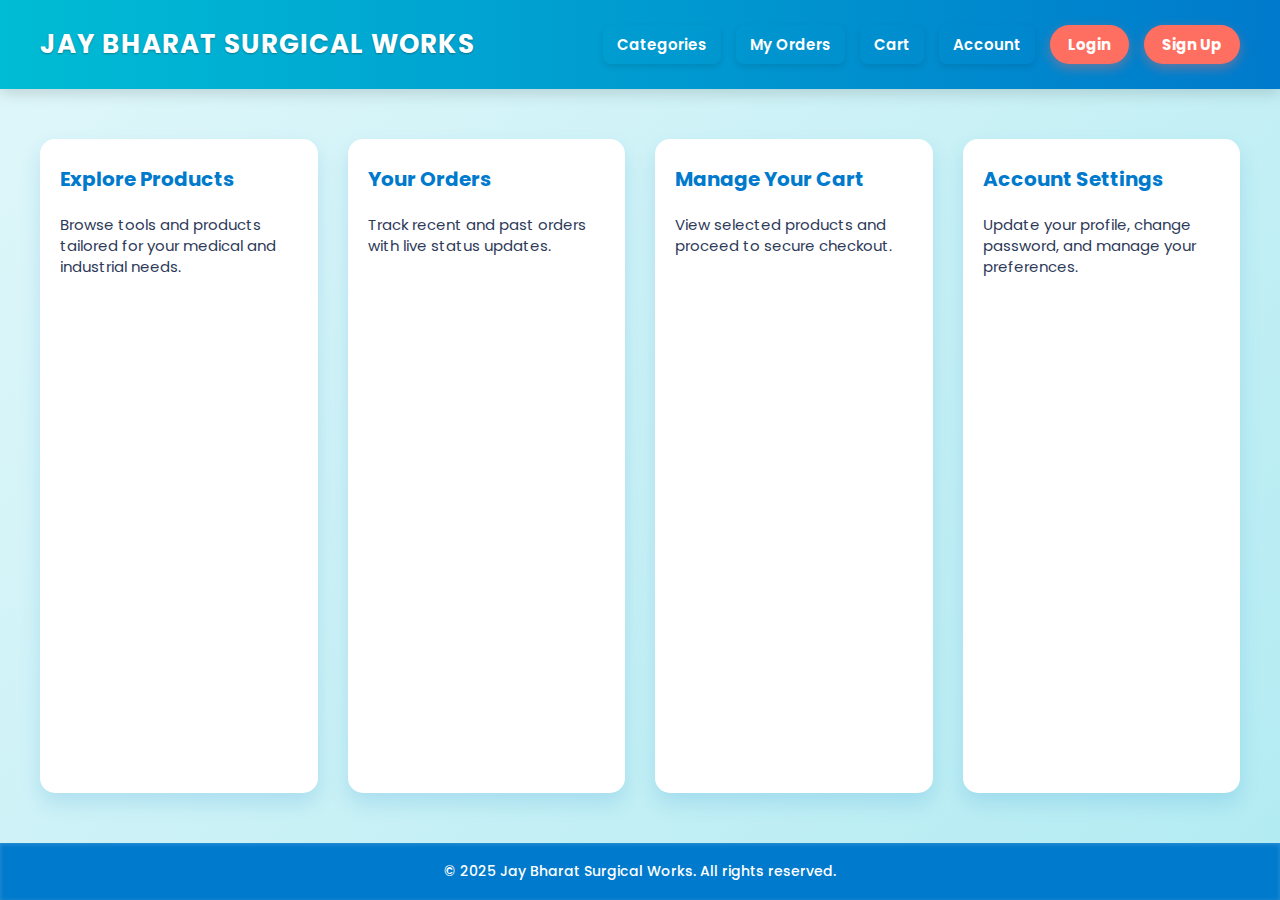
<file: index.html>
<!DOCTYPE html>
<html lang="en">
<head>
  <meta charset="UTF-8" />
  <meta name="viewport" content="width=device-width, initial-scale=1" />
  <link rel="manifest" href="manifest.json">
  <meta name="theme-color" content="#007acc">
  <title>Dashboard - JAY BHARAT SURGICAL WORKS</title>
  <link href="https://fonts.googleapis.com/css2?family=Poppins:wght@400;600&display=swap" rel="stylesheet" />
  <style>
    body {
      margin: 0;
      font-family: 'Poppins', sans-serif;
      background: linear-gradient(135deg, #e0f7fa, #b2ebf2);
      color: #0d1b2a;
      min-height: 100vh;
      display: flex;
      flex-direction: column;
    }

    header {
      background: linear-gradient(90deg, #00bcd4, #007acc);
      color: white;
      padding: 25px 40px;
      display: flex;
      justify-content: space-between;
      align-items: center;
      box-shadow: 0 4px 15px rgba(0, 0, 0, 0.15);
      position: sticky;
      top: 0;
      z-index: 100;
    }

    header h1 {
      margin: 0;
      font-size: 26px;
      font-weight: 700;
      letter-spacing: 1px;
      text-shadow: 0 1px 2px rgba(0, 0, 0, 0.3);
    }

    nav {
      display: flex;
      align-items: center;
      gap: 15px;
      flex-wrap: wrap;
    }

    nav a {
      color: white;
      text-decoration: none;
      font-weight: 600;
      font-size: 15px;
      padding: 8px 14px;
      border-radius: 8px;
      transition: 0.3s ease;
      box-shadow: 0 3px 6px rgba(0, 0, 0, 0.1);
    }

    nav a:hover {
      background-color: rgba(255, 255, 255, 0.25);
      transform: translateY(-2px);
    }

    .btn-primary {
      background-color: #ff6f61;
      font-weight: 700;
      border: none;
      color: white;
      padding: 8px 18px;
      border-radius: 25px;
      transition: 0.3s ease;
      box-shadow: 0 4px 12px rgba(255, 111, 97, 0.4);
    }

    .btn-primary:hover {
      background-color: #e65b50;
      box-shadow: 0 6px 16px rgba(230, 91, 80, 0.5);
    }

    main.dashboard {
      flex-grow: 1;
      padding: 50px 40px;
      display: grid;
      grid-template-columns: repeat(auto-fit, minmax(260px, 1fr));
      gap: 30px;
      max-width: 1200px;
      margin: auto;
    }

    .card {
      background: #fff;
      border-radius: 15px;
      box-shadow: 0 10px 20px rgba(0, 123, 204, 0.15);
      padding: 25px 20px;
      transition: transform 0.3s ease, box-shadow 0.3s ease;
      cursor: pointer;
    }

    .card:hover {
      transform: translateY(-10px);
      box-shadow: 0 20px 40px rgba(0, 123, 204, 0.25);
    }

    .card h3 {
      margin-top: 0;
      color: #007acc;
      font-size: 20px;
      font-weight: 700;
    }

    .card p {
      margin: 8px 0 0;
      color: #2e3a59;
      font-size: 15px;
      line-height: 1.4;
    }

    footer {
      text-align: center;
      padding: 18px;
      background: #007acc;
      color: white;
      font-weight: 500;
      font-size: 14px;
      box-shadow: inset 0 1px 4px rgba(255, 255, 255, 0.2);
    }

    @media (max-width: 600px) {
      header {
        flex-direction: column;
        text-align: center;
        gap: 10px;
      }

      nav {
        justify-content: center;
      }
    }
  </style>
</head>
<body>

  <header>
    <h1>JAY BHARAT SURGICAL WORKS</h1>
    <nav>
      <a href="categories.html">Categories</a>
      <a href="myorder.html">My Orders</a>
      <a href="cart.html">Cart</a>
      <a href="account.html">Account</a>
      <a href="login.html" class="btn-primary">Login</a>
      <a href="signup.html" class="btn-primary">Sign Up</a>
    </nav>
  </header>

  <main class="dashboard">
    <div class="card" onclick="window.location.href='categories.html'">
      <h3>Explore Products</h3>
      <p>Browse tools and products tailored for your medical and industrial needs.</p>
    </div>
    <div class="card" onclick="window.location.href='myorder.html'">
      <h3>Your Orders</h3>
      <p>Track recent and past orders with live status updates.</p>
    </div>
    <div class="card" onclick="window.location.href='cart.html'">
      <h3>Manage Your Cart</h3>
      <p>View selected products and proceed to secure checkout.</p>
    </div>
    <div class="card" onclick="window.location.href='account.html'">
      <h3>Account Settings</h3>
      <p>Update your profile, change password, and manage your preferences.</p>
    </div>
  </main>

  <footer>
    &copy; 2025 Jay Bharat Surgical Works. All rights reserved.
  </footer>

  <script src="script.js"></script>
</body>
</html>
</file>
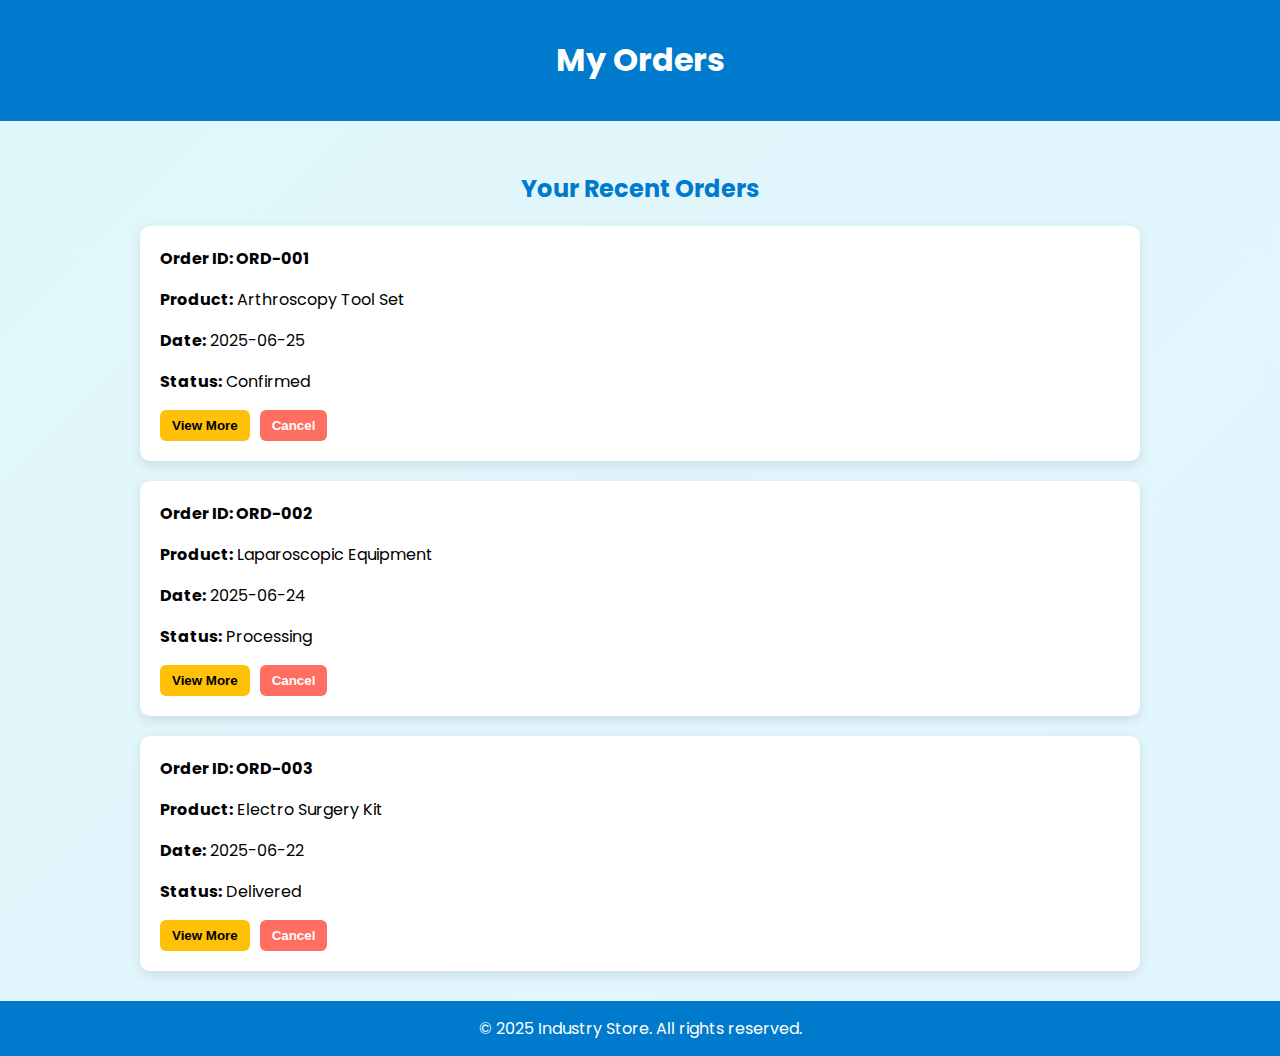
<file: myorder.html>
<!DOCTYPE html>
<html lang="en">
<head>
  <meta charset="UTF-8" />
  <meta name="viewport" content="width=device-width, initial-scale=1.0"/>
  <link rel="manifest" href="manifest.json">
  <meta name="theme-color" content="#007acc">
  <title>My Orders - JAY BHARAT SURGICAL WORKS</title>

  <link href="https://fonts.googleapis.com/css2?family=Poppins:wght@400;600&display=swap" rel="stylesheet"/>
  <style>
    body {
      font-family: 'Poppins', sans-serif;
      background: linear-gradient(135deg, #e0f7fa, #e1f5fe);
      margin: 0;
      padding: 0;
    }
    header, footer {
      background-color: #007acc;
      color: white;
      padding: 15px 25px;
      text-align: center;
    }
    main {
      padding: 30px;
    }
    h2 {
      text-align: center;
      color: #007acc;
    }
    .orders-container {
      display: grid;
      gap: 20px;
      max-width: 1000px;
      margin: auto;
    }
    .order-card {
      background: #fff;
      border-radius: 10px;
      box-shadow: 0 4px 12px rgba(0, 0, 0, 0.1);
      padding: 20px;
    }
    .order-card h4 {
      margin: 0 0 10px;
    }
    .order-actions {
      display: flex;
      gap: 10px;
      margin-top: 10px;
    }
    .order-actions button {
      padding: 8px 12px;
      border: none;
      border-radius: 6px;
      font-weight: bold;
      cursor: pointer;
      transition: 0.3s ease;
    }
    .cancel-btn {
      background: #ff6f61;
      color: white;
    }
    .view-btn {
      background: #ffc107;
      color: black;
    }

    /* Modal styling */
    .modal {
      display: none;
      position: fixed;
      z-index: 1000;
      left: 0; top: 0;
      width: 100%; height: 100%;
      background-color: rgba(0, 0, 0, 0.6);
    }
    .modal-content {
      background: white;
      padding: 30px;
      border-radius: 8px;
      max-width: 500px;
      margin: 100px auto;
      position: relative;
    }
    .close-btn {
      position: absolute;
      top: 15px;
      right: 15px;
      font-size: 18px;
      cursor: pointer;
      background: none;
      border: none;
      color: #333;
    }
  </style>
</head>
<body>
  <header>
    <h1>My Orders</h1>
  </header>

  <main>
    <h2>Your Recent Orders</h2>
    <div class="orders-container" id="ordersList">
      <!-- Orders will be injected by JavaScript -->
    </div>
  </main>

  <footer>
    &copy; 2025 Industry Store. All rights reserved.
  </footer>

  <!-- Modal -->
  <div class="modal" id="orderModal">
    <div class="modal-content">
      <button class="close-btn" onclick="closeModal()">X</button>
      <h3 id="modalTitle">Order Details</h3>
      <p id="modalContent">Loading...</p>
    </div>
  </div>

  <script>
    const orders = [
      {
        id: "ORD-001",
        product: "Arthroscopy Tool Set",
        date: "2025-06-25",
        status: "Confirmed",
        details: "Product: Arthroscopy Tool Set<br>Quantity: 2<br>Total: ₹4000"
      },
      {
        id: "ORD-002",
        product: "Laparoscopic Equipment",
        date: "2025-06-24",
        status: "Processing",
        details: "Product: Laparoscopic Equipment<br>Quantity: 1<br>Total: ₹2500"
      },
      {
        id: "ORD-003",
        product: "Electro Surgery Kit",
        date: "2025-06-22",
        status: "Delivered",
        details: "Product: Electro Surgery Kit<br>Quantity: 3<br>Total: ₹6000"
      }
    ];

    function loadOrders() {
      const container = document.getElementById("ordersList");
      container.innerHTML = "";
      orders.forEach((order, index) => {
        const card = document.createElement("div");
        card.className = "order-card";
        card.innerHTML = `
          <h4>Order ID: ${order.id}</h4>
          <p><strong>Product:</strong> ${order.product}</p>
          <p><strong>Date:</strong> ${order.date}</p>
          <p><strong>Status:</strong> ${order.status}</p>
          <div class="order-actions">
            <button class="view-btn" onclick="viewOrder(${index})">View More</button>
            <button class="cancel-btn" onclick="cancelOrder(${index})">Cancel</button>
          </div>
        `;
        container.appendChild(card);
      });
    }

    function viewOrder(index) {
      const order = orders[index];
      document.getElementById("modalTitle").innerText = "Details for " + order.id;
      document.getElementById("modalContent").innerHTML = order.details;
      document.getElementById("orderModal").style.display = "block";
    }

    function closeModal() {
      document.getElementById("orderModal").style.display = "none";
    }

    function cancelOrder(index) {
      const confirmCancel = confirm("Are you sure you want to cancel this order?");
      if (confirmCancel) {
        orders[index].status = "Cancelled";
        loadOrders();
        alert("Order has been cancelled.");
      }
    }

    window.onload = loadOrders;
  </script>
</body>
</html>
</file>
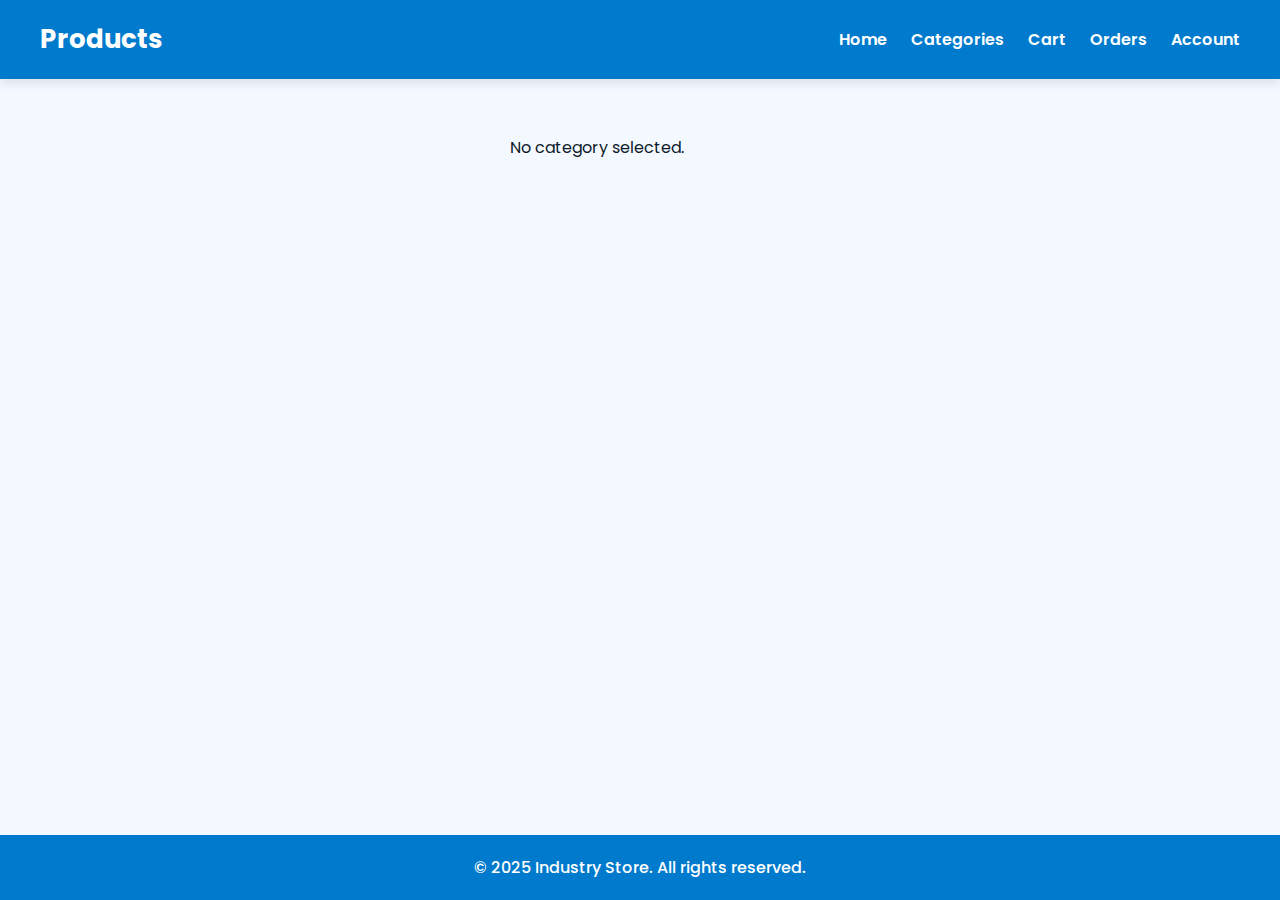
<file: product.html>
<!DOCTYPE html>
<html lang="en">
<head>
  <meta charset="UTF-8" />
  <meta name="viewport" content="width=device-width, initial-scale=1" />
  <link rel="manifest" href="manifest.json">
  <meta name="theme-color" content="#007acc" />
  <title>Products - JAY BHARAT SURGICAL WORKS</title>

  <link href="https://fonts.googleapis.com/css2?family=Poppins:wght@400;600&display=swap" rel="stylesheet" />
  <style>
    body {
      font-family: 'Poppins', sans-serif;
      margin: 0;
      background: #f4f9ff;
      color: #0d1b2a;
      display: flex;
      flex-direction: column;
      min-height: 100vh;
    }
    header {
      background: #007acc;
      padding: 20px 40px;
      color: white;
      display: flex;
      justify-content: space-between;
      align-items: center;
      box-shadow: 0 4px 10px rgba(0, 0, 0, 0.1);
    }
    header h1 {
      margin: 0;
      font-size: 26px;
    }
    nav a {
      color: white;
      margin-left: 20px;
      text-decoration: none;
      font-weight: 600;
      transition: color 0.2s ease;
    }
    nav a:hover {
      color: #ffeb3b;
    }
    .product-container {
      max-width: 1200px;
      margin: 40px auto;
      padding: 0 20px;
      display: grid;
      grid-template-columns: repeat(auto-fit, minmax(260px, 1fr));
      gap: 30px;
      flex-grow: 1;
    }
    .product-card {
      background: white;
      border-radius: 15px;
      padding: 20px;
      box-shadow: 0 6px 18px rgba(0, 123, 204, 0.1);
      text-align: center;
      transition: transform 0.3s ease, box-shadow 0.3s ease;
    }
    .product-card:hover {
      transform: translateY(-8px);
      box-shadow: 0 12px 24px rgba(0, 123, 204, 0.2);
    }
    .product-card img {
      width: 100%;
      max-height: 180px;
      object-fit: contain;
      border-radius: 8px;
      margin-bottom: 12px;
    }
    .product-card h3 {
      color: #007acc;
      font-size: 20px;
      margin: 0 0 8px;
    }
    .stock {
      font-size: 14px;
      margin-bottom: 12px;
      color: #444;
    }
    .product-card button {
      background-color: #ff6f61;
      border: none;
      color: white;
      padding: 10px 20px;
      border-radius: 25px;
      cursor: pointer;
      font-weight: bold;
      font-size: 14px;
      transition: background-color 0.3s ease;
    }
    .product-card button:hover {
      background-color: #e65b50;
    }
    footer {
      text-align: center;
      padding: 20px;
      background: #007acc;
      color: white;
      font-weight: 500;
    }
    @media (max-width: 600px) {
      header {
        flex-direction: column;
        text-align: center;
        gap: 10px;
      }
      nav {
        display: flex;
        flex-wrap: wrap;
        justify-content: center;
        gap: 12px;
        margin-top: 10px;
      }
    }
  </style>
</head>
<body>
  <header>
    <h1>Products</h1>
    <nav>
      <a href="index.html">Home</a>
      <a href="categories.html">Categories</a>
      <a href="cart.html">Cart</a>
      <a href="myorder.html">Orders</a>
      <a href="account.html">Account</a>
    </nav>
  </header>

  <div class="product-container" id="productList">
    <!-- Products will be inserted here -->
  </div>

  <footer>
    &copy; 2025 Industry Store. All rights reserved.
  </footer>

  <script>
    const products = [
      {
        category: "Arthroscopy",
        name: "Arthroscopy Tool Set",
        image: "https://i.postimg.cc/23TFSyS9/Arthroscopy-Instruments.jpg",
      },
      {
        category: "Gynecology",
        name: "Gynecology Surgical Kit",
        image: "https://i.postimg.cc/T52VcMCc/Gynecology-Instruments.jpg",
      },
      {
        category: "Laparoscopic",
        name: "Laparoscopic Equipment",
        image: "https://i.postimg.cc/qzRchrtJ/Laproscopic-Instruments.jpg",
      },
      {
        category: "Urology",
        name: "Urology Diagnostic Tools",
        image: "https://i.postimg.cc/JtR58ZMB/Urology-Instruments.jpg",
      },
      {
        category: "Electro Surgery",
        name: "Electro Surgery Kit",
        image: "https://i.postimg.cc/jwtPsY0r/Electro-Surgery-Instruments.jpg",
      },
      {
        category: "Hysteroscopy",
        name: "Hysteroscopy Essentials",
        image: "https://i.postimg.cc/0MnmjXPK/Hysteroscopy-Instrument.jpg",
      }
    ];

    function loadProducts(category) {
      const list = document.getElementById("productList");
      list.innerHTML = "";

      const filtered = products.filter(p => p.category === category);

      if (filtered.length === 0) {
        list.innerHTML = "<p>No products found for this category.</p>";
        return;
      }

      filtered.forEach(product => {
        const card = document.createElement("div");
        card.className = "product-card";
        card.innerHTML = `
          <img src="${product.image}" alt="${product.name}">
          <h3>${product.name}</h3>
          <p class="stock">In Stock</p>
          <button onclick="addToCart('${product.name}')">Add to Cart</button>
        `;
        list.appendChild(card);
      });
    }

    function addToCart(productName) {
      alert(productName + " added to cart!");
      // Later you can push it to localStorage or backend
    }

    document.addEventListener("DOMContentLoaded", () => {
      const selectedCategory = localStorage.getItem("selectedCategory");
      if (!selectedCategory) {
        document.getElementById("productList").innerHTML = "<p>No category selected.</p>";
        return;
      }
      loadProducts(selectedCategory);
    });
  </script>
</body>
</html>
</file>
